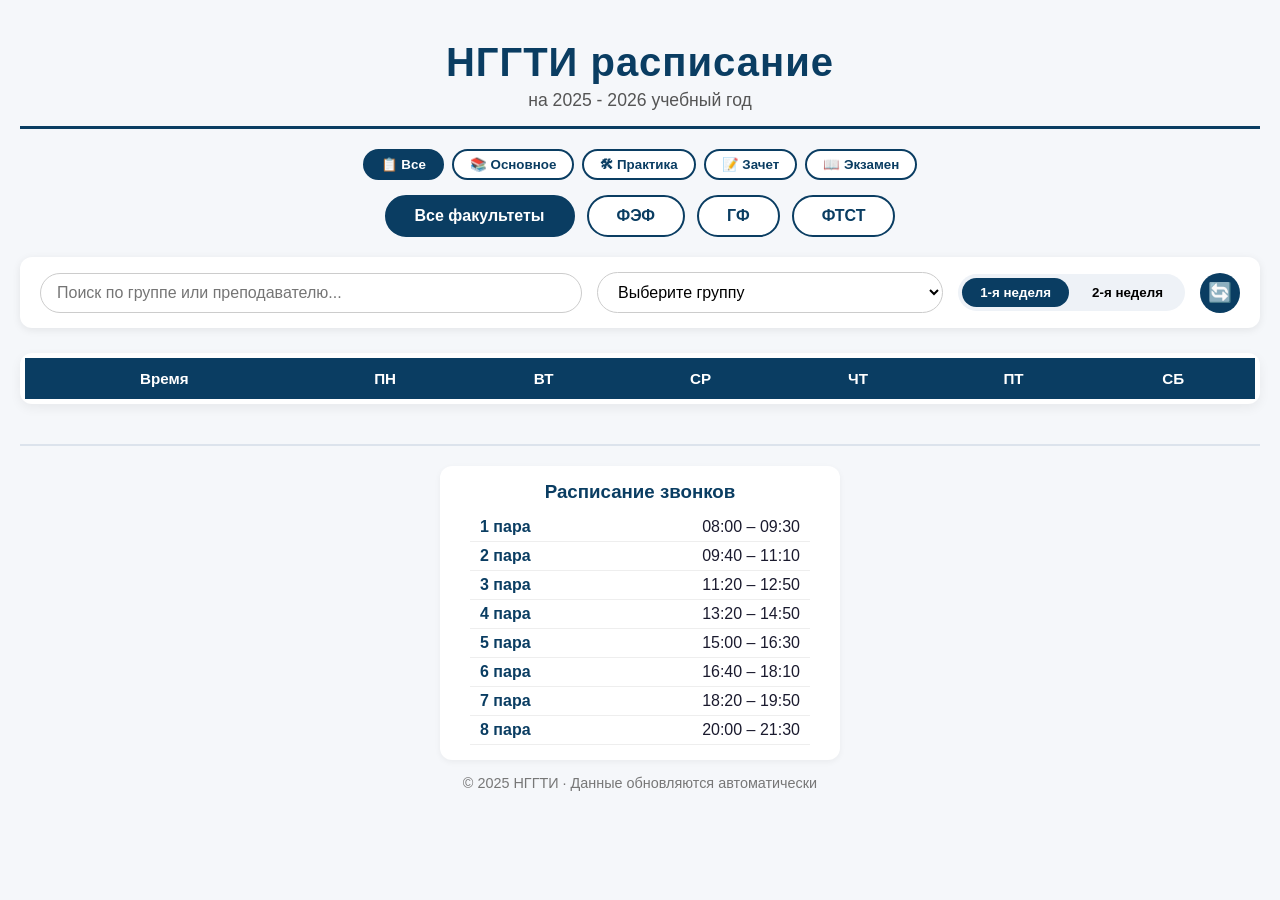
<file: index.html>
<!DOCTYPE html>
<html lang="ru">
<head>
    <meta charset="UTF-8">
    <meta name="viewport" content="width=device-width, initial-scale=1.0">
    <title>НГГТИ расписание</title>
    <link rel="stylesheet" href="style.css">
</head>
<body>
    <header>
        <h1>НГГТИ расписание</h1>
        <p class="subtitle">на 2025 - 2026 учебный год</p>
    </header>

    <!-- Блок фильтра по типу (Все, Основное, Практика, Зачет, Экзамен) -->
    <div class="type-filter">
        <button class="type-filter-btn active" data-type="Все">📋 Все</button>
        <button class="type-filter-btn" data-type="Основное">📚 Основное</button>
        <button class="type-filter-btn" data-type="Практика">🛠 Практика</button>
        <button class="type-filter-btn" data-type="Зачет">📝 Зачет</button>
        <button class="type-filter-btn" data-type="Экзамен">📖 Экзамен</button>
    </div>

    <nav class="faculty-nav">
        <button class="faculty-btn active" data-faculty="all">Все факультеты</button>
        <button class="faculty-btn" data-faculty="ФЭФ">ФЭФ</button>
        <button class="faculty-btn" data-faculty="ГФ">ГФ</button>
        <button class="faculty-btn" data-faculty="ФТСТ">ФТСТ</button>
    </nav>

    <div class="controls">
        <input type="text" id="searchInput" placeholder="Поиск по группе или преподавателю...">
        <select id="groupSelect">
            <option value="">Выберите группу</option>
        </select>
        <div class="week-toggle">
            <button class="week-btn active" data-week="1">1-я неделя</button>
            <button class="week-btn" data-week="2">2-я неделя</button>
        </div>
        <button id="refreshBtn" class="btn-secondary">🔄</button>
    </div>

    <div id="loading" style="display:none; text-align:center; padding:20px;">Загрузка...</div>

    <div id="schedule-container">
        <table id="schedule-table">
            <thead>
                <tr>
                    <th>Время</th>
                    <th>ПН</th>
                    <th>ВТ</th>
                    <th>СР</th>
                    <th>ЧТ</th>
                    <th>ПТ</th>
                    <th>СБ</th>
                </tr>
            </thead>
            <tbody id="schedule-body">
                <!-- строки -->
            </tbody>
        </table>
        <div id="mobile-list" style="display:none;"></div>
    </div>

    <div id="no-data" style="display:none; text-align:center; padding: 40px;">
        <p>Нет данных для выбранного фильтра.</p>
    </div>

    <footer>
        <div class="timetable-info">
            <h3>Расписание звонков</h3>
            <table class="call-table">
                <tr><td>1 пара</td><td>08:00 – 09:30</td></tr>
                <tr><td>2 пара</td><td>09:40 – 11:10</td></tr>
                <tr><td>3 пара</td><td>11:20 – 12:50</td></tr>
                <tr><td>4 пара</td><td>13:20 – 14:50</td></tr>
                <tr><td>5 пара</td><td>15:00 – 16:30</td></tr>
                <tr><td>6 пара</td><td>16:40 – 18:10</td></tr>
                <tr><td>7 пара</td><td>18:20 – 19:50</td></tr>
                <tr><td>8 пара</td><td>20:00 – 21:30</td></tr>
            </table>
        </div>
        <p class="copyright">© 2025 НГГТИ · Данные обновляются автоматически</p>
    </footer>

    <script src="script.js"></script>
</body>
</html>
</file>
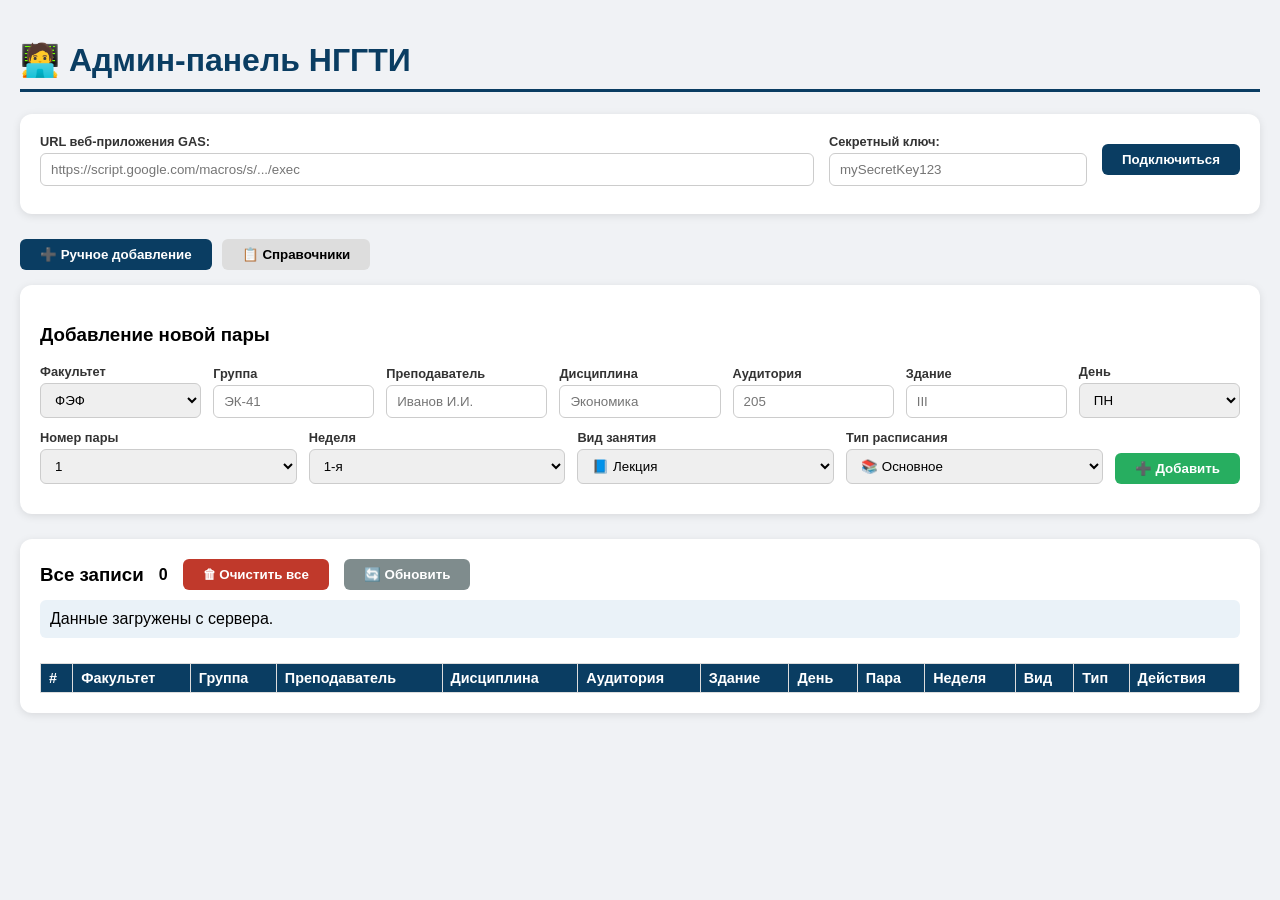
<file: admin.html>
<!DOCTYPE html>
<html lang="ru">
<head>
    <meta charset="UTF-8">
    <meta name="viewport" content="width=device-width, initial-scale=1.0">
    <title>Админ-панель НГГТИ</title>
    <style>
        * { box-sizing: border-box; font-family: 'Segoe UI', Arial, sans-serif; }
        body { background: #f0f2f5; padding: 20px; max-width: 1300px; margin: 0 auto; }
        h1 { color: #0a3d62; border-bottom: 3px solid #0a3d62; padding-bottom: 10px; }
        .container { background: white; padding: 20px; border-radius: 12px; box-shadow: 0 2px 8px rgba(0,0,0,0.1); margin-bottom: 25px; }
        .form-row { display: flex; flex-wrap: wrap; gap: 12px; align-items: end; margin-bottom: 10px; }
        .form-group { flex: 1 0 150px; }
        .form-group label { display: block; font-size: 0.8rem; font-weight: 600; color: #333; margin-bottom: 4px; }
        .form-group input, .form-group select { width: 100%; padding: 8px 10px; border: 1px solid #ccc; border-radius: 6px; }
        .btn { padding: 8px 20px; border: none; border-radius: 6px; color: white; font-weight: 600; cursor: pointer; transition: 0.2s; }
        .btn-primary { background: #0a3d62; }
        .btn-primary:hover { background: #1e5a7a; }
        .btn-danger { background: #c0392b; }
        .btn-danger:hover { background: #a93226; }
        .btn-success { background: #27ae60; }
        .btn-success:hover { background: #1e8449; }
        .btn-secondary { background: #7f8c8d; }
        .btn-secondary:hover { background: #5d6d7e; }
        table { width: 100%; border-collapse: collapse; margin-top: 15px; font-size: 0.9rem; }
        th { background: #0a3d62; color: white; padding: 8px; text-align: left; }
        td, th { padding: 6px 8px; border: 1px solid #ddd; }
        .actions { display: flex; gap: 5px; flex-wrap: wrap; }
        .actions button { padding: 4px 10px; font-size: 0.75rem; }
        #status { padding: 10px; background: #eaf2f8; border-radius: 6px; margin: 10px 0; }
        .flex-row { display: flex; gap: 15px; flex-wrap: wrap; align-items: center; }
        .count { font-weight: 600; }
        .tab { display: flex; gap: 10px; margin-bottom: 15px; flex-wrap: wrap; }
        .tab button { padding: 8px 20px; border: none; background: #ddd; border-radius: 6px; cursor: pointer; font-weight: 600; }
        .tab button.active { background: #0a3d62; color: white; }
        .tab-content { display: none; }
        .tab-content.active { display: block; }
        .ref-table { margin-top: 10px; width: 100%; }
        .ref-table td { padding: 4px 8px; }
        @media (max-width: 600px) { .form-row { flex-direction: column; } }
    </style>
</head>
<body>

<h1>🧑‍💻 Админ-панель НГГТИ</h1>

<!-- Настройки API -->
<div class="container">
    <div class="flex-row">
        <div class="form-group" style="flex: 3;">
            <label>URL веб-приложения GAS:</label>
            <input type="text" id="apiUrl" placeholder="https://script.google.com/macros/s/.../exec" style="width:100%;">
        </div>
        <div class="form-group" style="flex: 1;">
            <label>Секретный ключ:</label>
            <input type="password" id="apiSecret" placeholder="mySecretKey123">
        </div>
        <button class="btn btn-primary" id="connectBtn">Подключиться</button>
    </div>
    <div id="connectionStatus" style="margin-top:8px; color:#555;"></div>
</div>

<!-- Вкладки -->
<div class="tab">
    <button class="tab-btn active" data-tab="manual">➕ Ручное добавление</button>
    <button class="tab-btn" data-tab="refs">📋 Справочники</button>
</div>

<!-- ===== ВКЛАДКА: РУЧНОЕ ДОБАВЛЕНИЕ ===== -->
<div id="tab-manual" class="tab-content active">
    <div class="container">
        <h3>Добавление новой пары</h3>
        <div class="form-row">
            <div class="form-group">
                <label>Факультет</label>
                <select id="facultySelect">
                    <option value="ФЭФ">ФЭФ</option>
                    <option value="ГФ">ГФ</option>
                    <option value="ФТСТ">ФТСТ</option>
                </select>
            </div>
            <div class="form-group">
                <label>Группа</label>
                <input list="groupsList" id="groupInput" placeholder="ЭК-41">
                <datalist id="groupsList"></datalist>
            </div>
            <div class="form-group">
                <label>Преподаватель</label>
                <input list="teachersList" id="teacherInput" placeholder="Иванов И.И.">
                <datalist id="teachersList"></datalist>
            </div>
            <div class="form-group">
                <label>Дисциплина</label>
                <input list="subjectsList" id="subjectInput" placeholder="Экономика">
                <datalist id="subjectsList"></datalist>
            </div>
            <div class="form-group">
                <label>Аудитория</label>
                <input list="roomsList" id="roomInput" placeholder="205">
                <datalist id="roomsList"></datalist>
            </div>
            <div class="form-group">
                <label>Здание</label>
                <input list="buildingsList" id="buildingInput" placeholder="III">
                <datalist id="buildingsList"></datalist>
            </div>
            <div class="form-group">
                <label>День</label>
                <select id="daySelect">
                    <option value="ПН">ПН</option><option value="ВТ">ВТ</option>
                    <option value="СР">СР</option><option value="ЧТ">ЧТ</option>
                    <option value="ПТ">ПТ</option><option value="СБ">СБ</option>
                </select>
            </div>
            <div class="form-group">
                <label>Номер пары</label>
                <select id="lessonSelect">
                    <option>1</option><option>2</option><option>3</option><option>4</option>
                    <option>5</option><option>6</option><option>7</option><option>8</option>
                </select>
            </div>
            <div class="form-group">
                <label>Неделя</label>
                <select id="weekSelect">
                    <option value="1">1-я</option>
                    <option value="2">2-я</option>
                </select>
            </div>
            <div class="form-group">
                <label>Вид занятия</label>
                <select id="typeSelect">
                    <option value="лекция">📘 Лекция</option>
                    <option value="практическое занятие">📗 ПЗ (практическое занятие)</option>
                    <option value="лабораторная работа">📙 Лабораторная работа</option>
                    <option value="экзамен">📖 Экзамен</option>
                    <option value="зачет">📝 Зачет</option>
                    <option value="практика">🛠 Практика</option>
                </select>
            </div>
            <div class="form-group">
                <label>Тип расписания</label>
                <select id="kindSelect">
                    <option value="Основное">📚 Основное</option>
                    <option value="Практика">🛠 Практика</option>
                    <option value="Зачет">📝 Зачет</option>
                    <option value="Экзамен">📖 Экзамен</option>
                </select>
            </div>
            <div class="form-group" style="flex: 0 0 auto;">
                <button class="btn btn-success" id="addBtn">➕ Добавить</button>
            </div>
        </div>
    </div>
</div>

<!-- ===== ВКЛАДКА: СПРАВОЧНИКИ ===== -->
<div id="tab-refs" class="tab-content">
    <div class="container">
        <h3>📋 Справочники (только просмотр)</h3>
        <div>
            <h4>Группы</h4>
            <table class="ref-table"><tbody id="groupsTable"></tbody></table>
        </div>
        <div>
            <h4>Преподаватели</h4>
            <table class="ref-table"><tbody id="teachersTable"></tbody></table>
        </div>
        <div>
            <h4>Дисциплины</h4>
            <table class="ref-table"><tbody id="subjectsTable"></tbody></table>
        </div>
        <div>
            <h4>Аудитории (номер, здание)</h4>
            <table class="ref-table"><tbody id="roomsTable"></tbody></table>
        </div>
    </div>
</div>

<!-- ===== ТАБЛИЦА ЗАПИСЕЙ ===== -->
<div class="container">
    <div class="flex-row">
        <h3 style="margin:0;">Все записи</h3>
        <span class="count" id="recordCount">0</span>
        <button class="btn btn-danger" id="clearSheetBtn">🗑 Очистить все</button>
        <button class="btn btn-secondary" id="refreshBtn">🔄 Обновить</button>
    </div>
    <div id="status">Данные загружены с сервера.</div>
    <div style="overflow-x:auto;">
        <table id="dataTable">
            <thead>
                <tr>
                    <th>#</th>
                    <th>Факультет</th><th>Группа</th><th>Преподаватель</th>
                    <th>Дисциплина</th><th>Аудитория</th><th>Здание</th>
                    <th>День</th><th>Пара</th><th>Неделя</th><th>Вид</th><th>Тип</th><th>Действия</th>
                </tr>
            </thead>
            <tbody id="tableBody">
                <!-- строки -->
            </tbody>
        </table>
    </div>
</div>

<script>
// ===== ГЛОБАЛЬНЫЕ ПЕРЕМЕННЫЕ =====
let apiUrl = '';
let apiSecret = '';
let records = [];
let refs = { groups: [], teachers: [], subjects: [], rooms: [] };

// ===== ЭЛЕМЕНТЫ =====
const apiUrlInput = document.getElementById('apiUrl');
const apiSecretInput = document.getElementById('apiSecret');
const connectBtn = document.getElementById('connectBtn');
const connectionStatus = document.getElementById('connectionStatus');
const statusDiv = document.getElementById('status');
const tableBody = document.getElementById('tableBody');
const recordCount = document.getElementById('recordCount');
const refreshBtn = document.getElementById('refreshBtn');
const clearSheetBtn = document.getElementById('clearSheetBtn');

// ===== ФУНКЦИИ РАБОТЫ С API =====
async function callApi(action, data = {}) {
    if (!apiUrl) {
        alert('Сначала подключитесь к API.');
        return null;
    }
    const payload = new URLSearchParams();
    payload.append('action', action);
    payload.append('secret', apiSecret);
    if (data.records) payload.append('records', JSON.stringify(data.records));
    if (data.rowIndex) payload.append('rowIndex', data.rowIndex);

    try {
        const response = await fetch(apiUrl, {
            method: 'POST',
            headers: { 'Content-Type': 'application/x-www-form-urlencoded' },
            body: payload.toString()
        });
        if (!response.ok) throw new Error(`HTTP ${response.status}`);
        const result = await response.json();
        if (!result.success) throw new Error(result.error || 'Неизвестная ошибка');
        return result.result;
    } catch (err) {
        alert('Ошибка при вызове API: ' + err.message);
        return null;
    }
}

// ===== ЗАГРУЗКА ДАННЫХ =====
async function loadData() {
    if (!apiUrl) return;
    const url = `${apiUrl}?action=getSchedule`;
    try {
        const resp = await fetch(url);
        if (!resp.ok) throw new Error('Ошибка загрузки');
        const data = await resp.json();
        if (!Array.isArray(data)) {
            console.error('Получен не массив:', data);
            throw new Error('Сервер вернул не массив данных.');
        }
        records = data;
        renderTable();
        updateCount();
        statusDiv.textContent = `Загружено ${records.length} записей.`;
    } catch (err) {
        alert('Не удалось загрузить данные: ' + err.message);
        records = [];
        renderTable();
        updateCount();
        statusDiv.textContent = 'Ошибка загрузки';
    }
}

async function loadRefs() {
    if (!apiUrl) return;
    const url = `${apiUrl}?action=getRefs`;
    try {
        const resp = await fetch(url);
        if (!resp.ok) throw new Error('Ошибка загрузки справочников');
        const data = await resp.json();
        refs = data;
        updateDatalists();
        renderRefTables();
    } catch (err) {
        console.warn('Не удалось загрузить справочники:', err);
    }
}

// ===== ОТРИСОВКА ТАБЛИЦЫ =====
function renderTable() {
    if (!Array.isArray(records) || records.length === 0) {
        tableBody.innerHTML = `<tr><td colspan="13" style="text-align:center; color:#999;">Нет записей</td></tr>`;
        return;
    }
    let html = '';
    records.forEach((rec, index) => {
        const rowIndex = index + 2;
        html += `<tr>
            <td>${rowIndex}</td>
            <td>${rec['Факультет'] || ''}</td>
            <td>${rec['Группа'] || ''}</td>
            <td>${rec['Преподаватель'] || ''}</td>
            <td>${rec['Дисциплина'] || ''}</td>
            <td>${rec['Аудитория'] || ''}</td>
            <td>${rec['Здание'] || ''}</td>
            <td>${rec['День_недели'] || ''}</td>
            <td>${rec['Номер_пары'] || ''}</td>
            <td>${rec['Неделя'] || ''}</td>
            <td>${rec['Вид_занятия'] || ''}</td>
            <td>${rec['Тип'] || ''}</td>
            <td class="actions">
                <button class="btn btn-danger" style="padding:2px 8px;" data-rowindex="${rowIndex}">✖</button>
            </td>
        </tr>`;
    });
    tableBody.innerHTML = html;
    document.querySelectorAll('[data-rowindex]').forEach(btn => {
        btn.addEventListener('click', async function() {
            const rowIndex = parseInt(this.dataset.rowindex, 10);
            if (confirm(`Удалить запись в строке ${rowIndex}?`)) {
                const result = await callApi('delete', { rowIndex: rowIndex });
                if (result) {
                    statusDiv.textContent = 'Запись удалена.';
                    loadData();
                }
            }
        });
    });
}

function updateCount() {
    recordCount.textContent = records.length;
}

// ===== ДАТАЛИСТЫ =====
function updateDatalists() {
    const groupsList = document.getElementById('groupsList');
    const teachersList = document.getElementById('teachersList');
    const subjectsList = document.getElementById('subjectsList');
    const roomsList = document.getElementById('roomsList');
    const buildingsList = document.getElementById('buildingsList');

    groupsList.innerHTML = refs.groups.map(g => `<option value="${g}">`).join('');
    teachersList.innerHTML = refs.teachers.map(t => `<option value="${t}">`).join('');
    subjectsList.innerHTML = refs.subjects.map(s => `<option value="${s}">`).join('');
    roomsList.innerHTML = refs.rooms.map(r => `<option value="${r.номер}">`).join('');
    const buildings = [...new Set(refs.rooms.map(r => r.здание).filter(Boolean))];
    buildingsList.innerHTML = buildings.map(b => `<option value="${b}">`).join('');
}

// ===== ОТРИСОВКА СПРАВОЧНИКОВ =====
function renderRefTables() {
    document.getElementById('groupsTable').innerHTML = refs.groups.map(g => `<tr><td>${g}</td></tr>`).join('');
    document.getElementById('teachersTable').innerHTML = refs.teachers.map(t => `<tr><td>${t}</td></tr>`).join('');
    document.getElementById('subjectsTable').innerHTML = refs.subjects.map(s => `<tr><td>${s}</td></tr>`).join('');
    document.getElementById('roomsTable').innerHTML = refs.rooms.map(r => `<tr><td>${r.номер}</td><td>${r.здание}</td></tr>`).join('');
}

// ===== ПОДКЛЮЧЕНИЕ =====
connectBtn.addEventListener('click', function() {
    apiUrl = apiUrlInput.value.trim();
    apiSecret = apiSecretInput.value.trim();
    if (!apiUrl || !apiSecret) {
        alert('Введите URL и секретный ключ.');
        return;
    }
    localStorage.setItem('apiUrl', apiUrl);
    localStorage.setItem('apiSecret', apiSecret);
    connectionStatus.textContent = 'Подключено. Загружаем данные...';
    loadData().then(() => {
        loadRefs();
        connectionStatus.textContent = '✅ Подключено успешно.';
    });
});

// ===== ОБНОВЛЕНИЕ =====
refreshBtn.addEventListener('click', loadData);

// ===== ОЧИСТКА =====
clearSheetBtn.addEventListener('click', async function() {
    if (!confirm(`Очистить все данные?`)) return;
    const result = await callApi('clear');
    if (result) {
        statusDiv.textContent = 'Все данные очищены.';
        loadData();
    }
});

// ===== РУЧНОЕ ДОБАВЛЕНИЕ =====
document.getElementById('addBtn').addEventListener('click', async function() {
    const faculty = document.getElementById('facultySelect').value;
    const group = document.getElementById('groupInput').value.trim();
    const teacher = document.getElementById('teacherInput').value.trim();
    const subject = document.getElementById('subjectInput').value.trim();
    const room = document.getElementById('roomInput').value.trim();
    const building = document.getElementById('buildingInput').value.trim();
    const day = document.getElementById('daySelect').value;
    const lesson = document.getElementById('lessonSelect').value;
    const week = document.getElementById('weekSelect').value;
    const type = document.getElementById('typeSelect').value;
    const kind = document.getElementById('kindSelect').value;

    if (!group || !teacher || !subject) {
        alert('Заполните группу, преподавателя и дисциплину.');
        return;
    }
    const newRecord = {
        'Факультет': faculty,
        'Группа': group,
        'Преподаватель': teacher,
        'Дисциплина': subject,
        'Аудитория': room,
        'Здание': building,
        'День_недели': day,
        'Номер_пары': lesson,
        'Неделя': week,
        'Вид_занятия': type,
        'Тип': kind
    };
    const result = await callApi('add', { records: [newRecord] });
    if (result) {
        statusDiv.textContent = `Добавлена запись.`;
        document.getElementById('groupInput').value = '';
        document.getElementById('teacherInput').value = '';
        document.getElementById('subjectInput').value = '';
        document.getElementById('roomInput').value = '';
        document.getElementById('buildingInput').value = '';
        loadData();
        loadRefs();
    }
});

// ===== ВКЛАДКИ =====
document.querySelectorAll('.tab-btn').forEach(btn => {
    btn.addEventListener('click', function() {
        document.querySelectorAll('.tab-btn').forEach(b => b.classList.remove('active'));
        this.classList.add('active');
        const tabId = this.dataset.tab;
        document.querySelectorAll('.tab-content').forEach(el => el.classList.remove('active'));
        document.getElementById('tab-' + tabId).classList.add('active');
        if (tabId === 'refs') loadRefs();
    });
});

// ===== ИНИЦИАЛИЗАЦИЯ =====
if (localStorage.getItem('apiUrl')) {
    apiUrlInput.value = localStorage.getItem('apiUrl');
    apiSecretInput.value = localStorage.getItem('apiSecret');
    connectBtn.click();
}
</script>
</body>
</html>
</file>
<file: style.css>
* {
    margin: 0;
    padding: 0;
    box-sizing: border-box;
    font-family: 'Segoe UI', Roboto, Arial, sans-serif;
}
body {
    background: #f5f7fa;
    color: #1a1a2e;
    padding: 20px;
    max-width: 1300px;
    margin: 0 auto;
}

/* Шапка */
header {
    text-align: center;
    padding: 20px 0 15px;
    border-bottom: 3px solid #0a3d62;
    margin-bottom: 20px;
}
header h1 {
    font-size: 2.5rem;
    color: #0a3d62;
    letter-spacing: 1px;
}
.subtitle {
    font-size: 1.1rem;
    color: #555;
    margin-top: 5px;
}

/* Фильтр по типу (новый блок) */
.type-filter {
    display: flex;
    flex-wrap: wrap;
    justify-content: center;
    gap: 8px;
    margin-bottom: 15px;
}
.type-filter-btn {
    padding: 6px 16px;
    background: white;
    border: 2px solid #0a3d62;
    border-radius: 30px;
    font-weight: 600;
    color: #0a3d62;
    cursor: pointer;
    transition: 0.2s;
}
.type-filter-btn:hover { background: #e6f0fa; }
.type-filter-btn.active { background: #0a3d62; color: white; }

/* Факультеты */
.faculty-nav {
    display: flex;
    flex-wrap: wrap;
    justify-content: center;
    gap: 12px;
    margin-bottom: 20px;
}
.faculty-btn {
    padding: 10px 28px;
    background: white;
    border: 2px solid #0a3d62;
    border-radius: 30px;
    font-size: 1rem;
    font-weight: 600;
    color: #0a3d62;
    cursor: pointer;
}
.faculty-btn:hover { background: #e6f0fa; }
.faculty-btn.active { background: #0a3d62; color: white; }

/* Управление */
.controls {
    display: flex;
    flex-wrap: wrap;
    align-items: center;
    justify-content: center;
    gap: 15px;
    background: white;
    padding: 15px 20px;
    border-radius: 12px;
    box-shadow: 0 2px 8px rgba(0,0,0,0.08);
    margin-bottom: 25px;
}
#searchInput {
    flex: 2 1 250px;
    padding: 10px 16px;
    border: 1px solid #ccc;
    border-radius: 25px;
    font-size: 1rem;
    outline: none;
}
#searchInput:focus { border-color: #0a3d62; }
#groupSelect {
    flex: 1 1 200px;
    padding: 10px 16px;
    border: 1px solid #ccc;
    border-radius: 25px;
    font-size: 1rem;
    background: white;
}
.week-toggle {
    display: flex;
    gap: 5px;
    background: #eef2f7;
    border-radius: 30px;
    padding: 4px;
}
.week-btn {
    padding: 7px 18px;
    border: none;
    background: transparent;
    border-radius: 25px;
    font-weight: 600;
    cursor: pointer;
}
.week-btn.active { background: #0a3d62; color: white; }
.week-btn:hover:not(.active) { background: #d0dae8; }
#refreshBtn {
    background: #0a3d62;
    color: white;
    border: none;
    border-radius: 50%;
    width: 40px;
    height: 40px;
    font-size: 1.2rem;
    cursor: pointer;
}

/* Таблица */
#schedule-container {
    overflow-x: auto;
    background: white;
    border-radius: 12px;
    box-shadow: 0 4px 12px rgba(0,0,0,0.06);
    padding: 5px;
}
#schedule-table {
    width: 100%;
    border-collapse: collapse;
    font-size: 0.95rem;
    min-width: 700px;
}
#schedule-table th {
    background: #0a3d62;
    color: white;
    padding: 12px 8px;
    text-align: center;
}
#schedule-table td {
    border: 1px solid #e0e4eb;
    padding: 10px 6px;
    vertical-align: middle;
    text-align: center;
    min-height: 60px;
}
.time-col {
    font-weight: 600;
    background: #f0f4fc;
    color: #0a3d62;
    white-space: nowrap;
}
.lesson-cell {
    background: #fafbff;
}
.lesson-cell .subject { font-weight: 600; color: #0a3d62; }
.lesson-cell .teacher { font-size: 0.8rem; color: #444; display: block; }
.lesson-cell .room { font-size: 0.8rem; color: #666; display: block; }
.lesson-cell .type { font-size: 0.75rem; color: #555; display: block; margin-top: 2px; }
.empty-cell { background: #f9fafc; color: #b0b8c5; }

/* Мобильные карточки */
#mobile-list {
    display: none;
    padding: 10px;
}
.mobile-card {
    background: white;
    border-radius: 8px;
    box-shadow: 0 2px 6px rgba(0,0,0,0.1);
    margin-bottom: 12px;
    padding: 12px 16px;
}
.card-header {
    display: flex;
    justify-content: space-between;
    font-weight: bold;
    color: #0a3d62;
    border-bottom: 1px solid #eee;
    padding-bottom: 6px;
    margin-bottom: 6px;
}
.card-body div { margin: 4px 0; }
.type-badge {
    font-size: 0.8rem;
    color: #555;
    margin-left: 8px;
}

/* Футер */
footer {
    margin-top: 40px;
    border-top: 2px solid #dce3ec;
    padding-top: 20px;
    display: flex;
    flex-direction: column;
    align-items: center;
}
.timetable-info {
    background: white;
    padding: 15px 30px;
    border-radius: 12px;
    box-shadow: 0 2px 6px rgba(0,0,0,0.05);
    width: 100%;
    max-width: 400px;
    margin-bottom: 15px;
}
.timetable-info h3 { text-align: center; color: #0a3d62; margin-bottom: 10px; }
.call-table { width: 100%; border-collapse: collapse; }
.call-table td { padding: 5px 10px; border-bottom: 1px solid #eee; }
.call-table td:first-child { font-weight: 600; color: #0a3d62; }
.call-table td:last-child { text-align: right; }
.copyright { color: #777; font-size: 0.9rem; }

/* Адаптив */
@media (max-width: 768px) {
    header h1 { font-size: 1.8rem; }
    .controls { flex-direction: column; align-items: stretch; }
    #searchInput, #groupSelect { width: 100%; }
    .week-toggle { justify-content: center; }
    .faculty-btn { padding: 8px 18px; font-size: 0.9rem; }
    #schedule-table { font-size: 0.8rem; min-width: 500px; }
    #schedule-table th, #schedule-table td { padding: 6px 4px; }
    #mobile-list { display: block !important; }
    #schedule-table { display: none !important; }
}
@media (max-width: 480px) {
    header h1 { font-size: 1.5rem; }
    .faculty-nav { gap: 6px; }
    .faculty-btn { padding: 6px 12px; font-size: 0.8rem; }
    .type-filter-btn { padding: 4px 12px; font-size: 0.8rem; }
}
</file>
